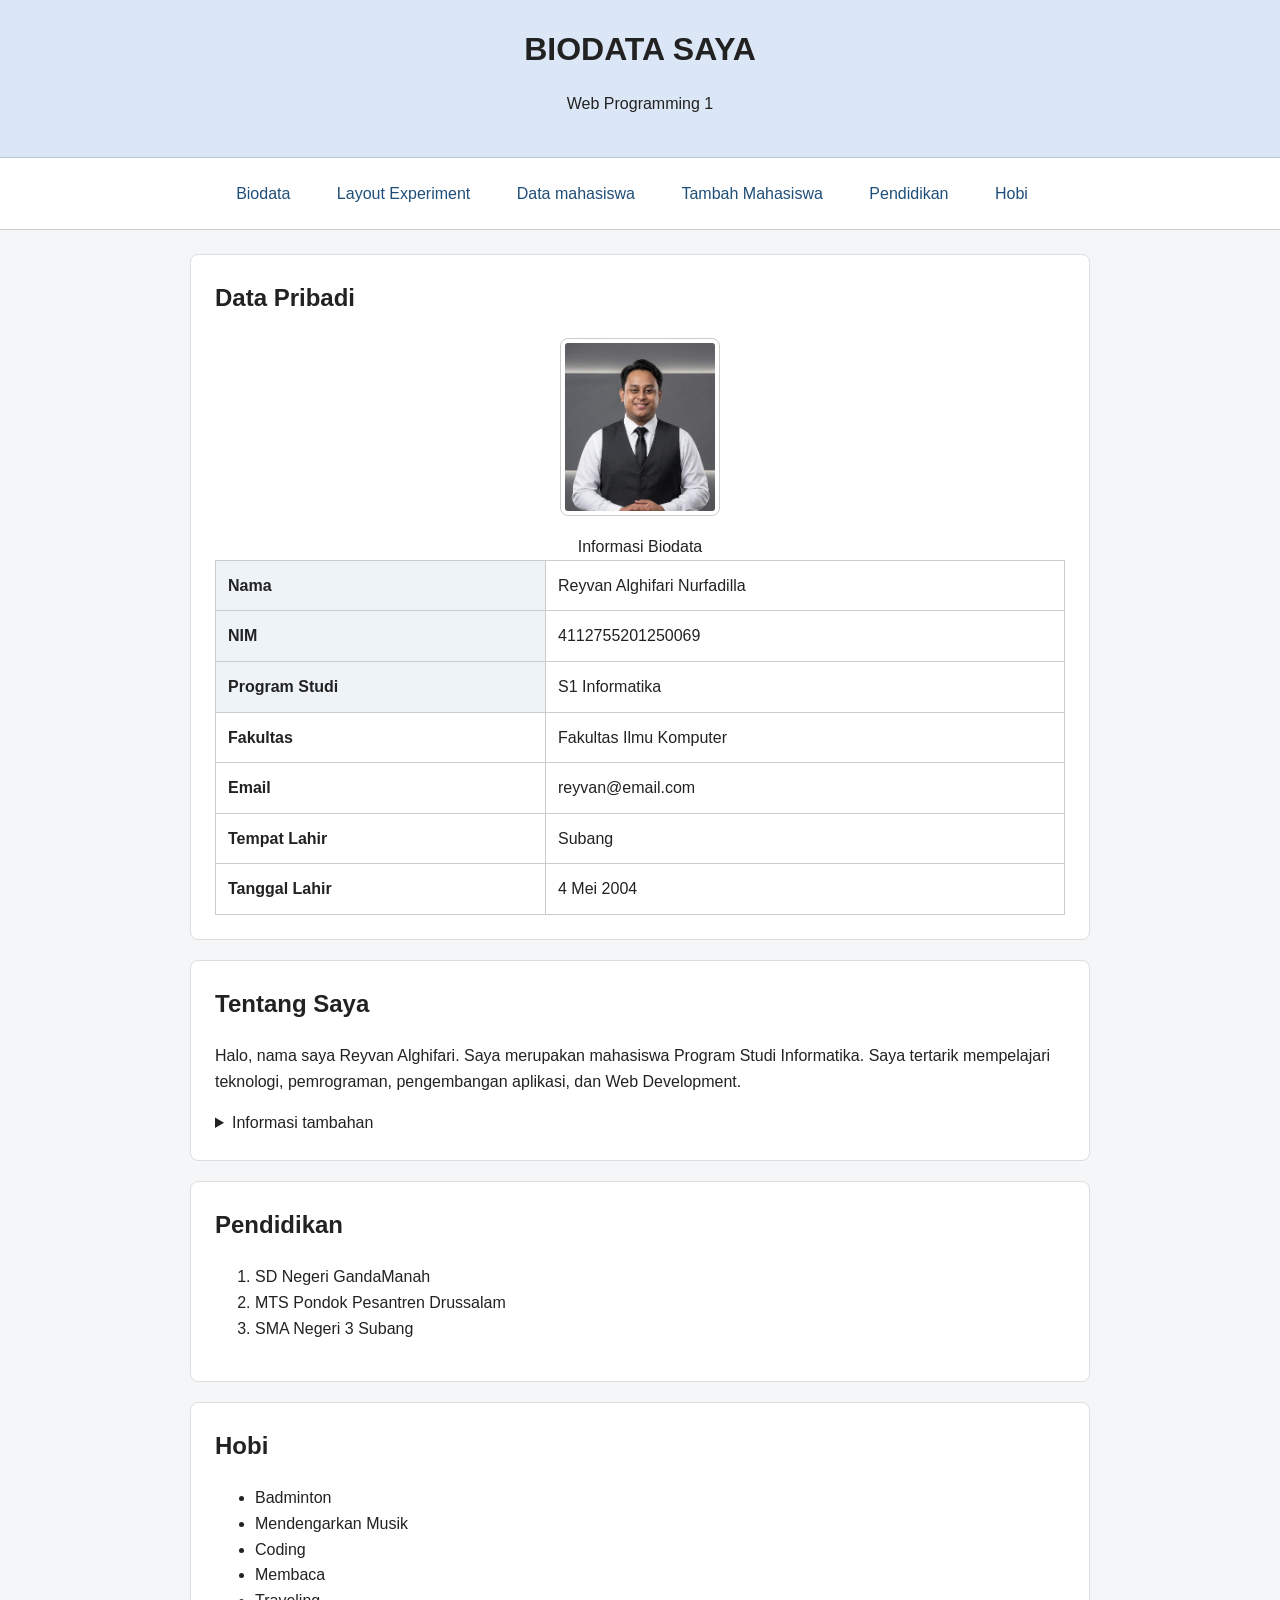
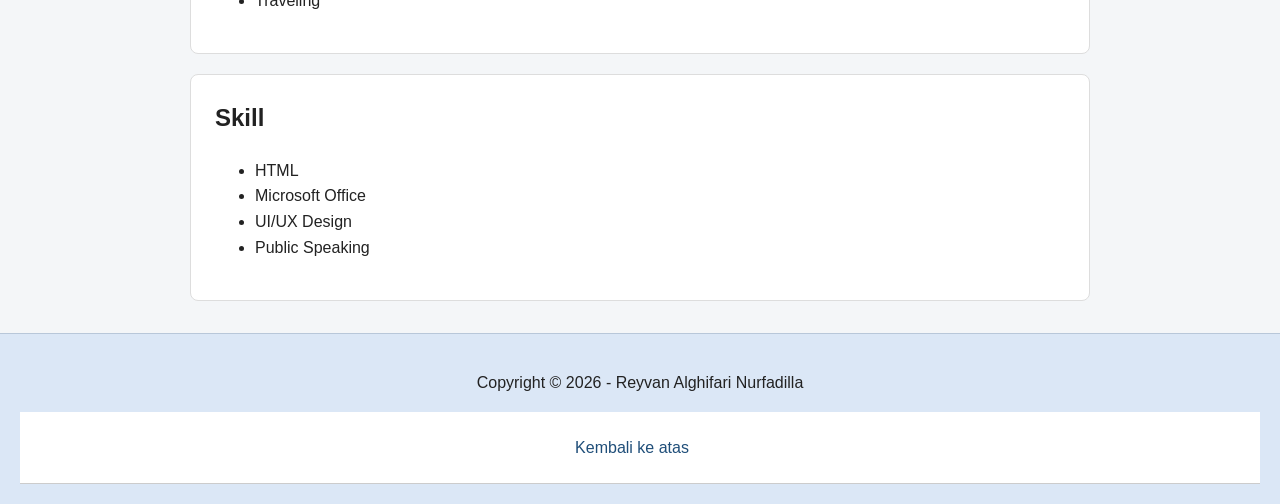
<file: index.html>
<!DOCTYPE html> 
<html lang="id"> 
<head> 
    <meta charset="UTF-8"> 
    <meta name="viewport" content="width=device-width, initial-scale=1.0"> 
    <title>Biodata Saya</title> 
    <link rel="stylesheet" href="style.css">
</head> 
<body> 
 
    <header id="top"> 
        <h1>BIODATA SAYA</h1> 
        <p>Web Programming 1</p> 
    </header> 
 
    <nav id="main-navigation" class="top-nav">
 <a href="index.html">Biodata</a>
 <a href="Layout.html">Layout Experiment</a>
 <a href="data_mahasiswa.php">Data mahasiswa</a>
 <a href="form_mahasiswa.php"> Tambah Mahasiswa</a>
 <a href="#pendidikan">Pendidikan</a>
 <a href="#hobi">Hobi</a>

</nav>

 
    <main> 
        <section id="biodata" class="card"> 
            <h2>Data Pribadi</h2> 
 
           <figure>
  <img src="reyvan.jpeg" alt="profile" width="150" class="profile-photo">
  <figcaption></figcaption>
</figure> 
 
            <table> 
                <caption>Informasi Biodata</caption> 
                <tbody> 
                    <tr> 
                        <th scope="row">Nama</th> 
                        <td>Reyvan Alghifari Nurfadilla</td> 
                    </tr> 
                    <tr> 
                        <th scope="row">NIM</th> 
                        <td>4112755201250069</td> 
                    </tr>
                     <tr> 
                        <th scope="row">Program Studi</th> 
                        <td>S1 Informatika</td> 
                    </tr> 
                    <tr>
                    <td><b>Fakultas</b></td>
                    <td>Fakultas Ilmu Komputer</td>
                </tr>
                <tr>
                    <td><b>Email</b></td>
                    <td>reyvan@email.com</td>
                </tr>
                <tr>
                    <td><b>Tempat Lahir</b></td>
                    <td>Subang</td>
                </tr>
                <tr>
                    <td><b>Tanggal Lahir</b></td>
                    <td>4 Mei 2004</td>
                </tr>
                </tbody> 
            </table> 
        </section> 
 
        <section id="tentang" class="card"> 
            <h2>Tentang Saya</h2> 
            <p>Halo, nama saya Reyvan Alghifari. Saya merupakan mahasiswa
                Program Studi Informatika. Saya tertarik mempelajari
                teknologi, pemrograman, pengembangan aplikasi, dan Web Development.</p> 
 
            <details> 
                <summary>Informasi tambahan</summary> 
                <p>Saat ini, saya sedang berfokus untuk mempelajari mata kuliah yang ada
                     di semester 3 dengan sebaik mungkin. Saya juga masih mengikuti alur 
                     pembelajaran dari awal agar dapat memahami materi dengan baik. Selain
                      itu, saya ingin terus mengembangkan minat dan kemampuan saya di 
                      bidang teknologi serta mengetahui gambaran dan prospek pekerjaan 
                      setelah lulus dari kampus.</p> 
            </details> 
        </section> 
 
        <section id="pendidikan" class="card"> 
            <h2>Pendidikan</h2> 
            <ol> 
                <li>SD Negeri GandaManah</li>
                <li>MTS Pondok Pesantren Drussalam</li>
                <li>SMA Negeri 3 Subang</li>
            </ol> 
        </section> 
 
        <section id="hobi" class="card"> 
            <h2>Hobi</h2> 
            <ul> 
                <li>Badminton</li>
                <li>Mendengarkan Musik</li>
                <li>Coding</li>
                <li>Membaca</li>
                <li>Traveling</li> 
            </ul> 
        </section> 
 
        <section id="skill" class="card"> 
            <h2>Skill</h2> 
            <ul>
                <li>HTML</li>
                <li>Microsoft Office</li>
                <li>UI/UX Design</li>
                <li>Public Speaking</li>
            </ul> 
        </section> 
    </main> 

    <!-- <table class="data-table">
 <caption>Daftar Mahasiswa</caption>
 <thead>
 <tr>
 <th scope="col">No</th>
 <th scope="col">NIM</th>
 <th scope="col">Nama</th>
 <th scope="col">Program Studi</th>
 <th scope="col">Email</th>
 </tr>
 </thead>
 <tbody>
 <tr>
 <td>1</td>
 <td>230001</td>
 <td>Andi</td>
 <td>Informatika</td>
 <td>andi@email.com</td>
 </tr>
 </tbody>
</table> -->

 
    <footer> 
        <p>Copyright &copy; 2026 - Reyvan Alghifari Nurfadilla</p> 
        <nav aria-label="Navigasi footer"> 
            <a href="#top">Kembali ke atas</a> 
        </nav> 
    </footer> 
 
</body> 
</html>
</file>
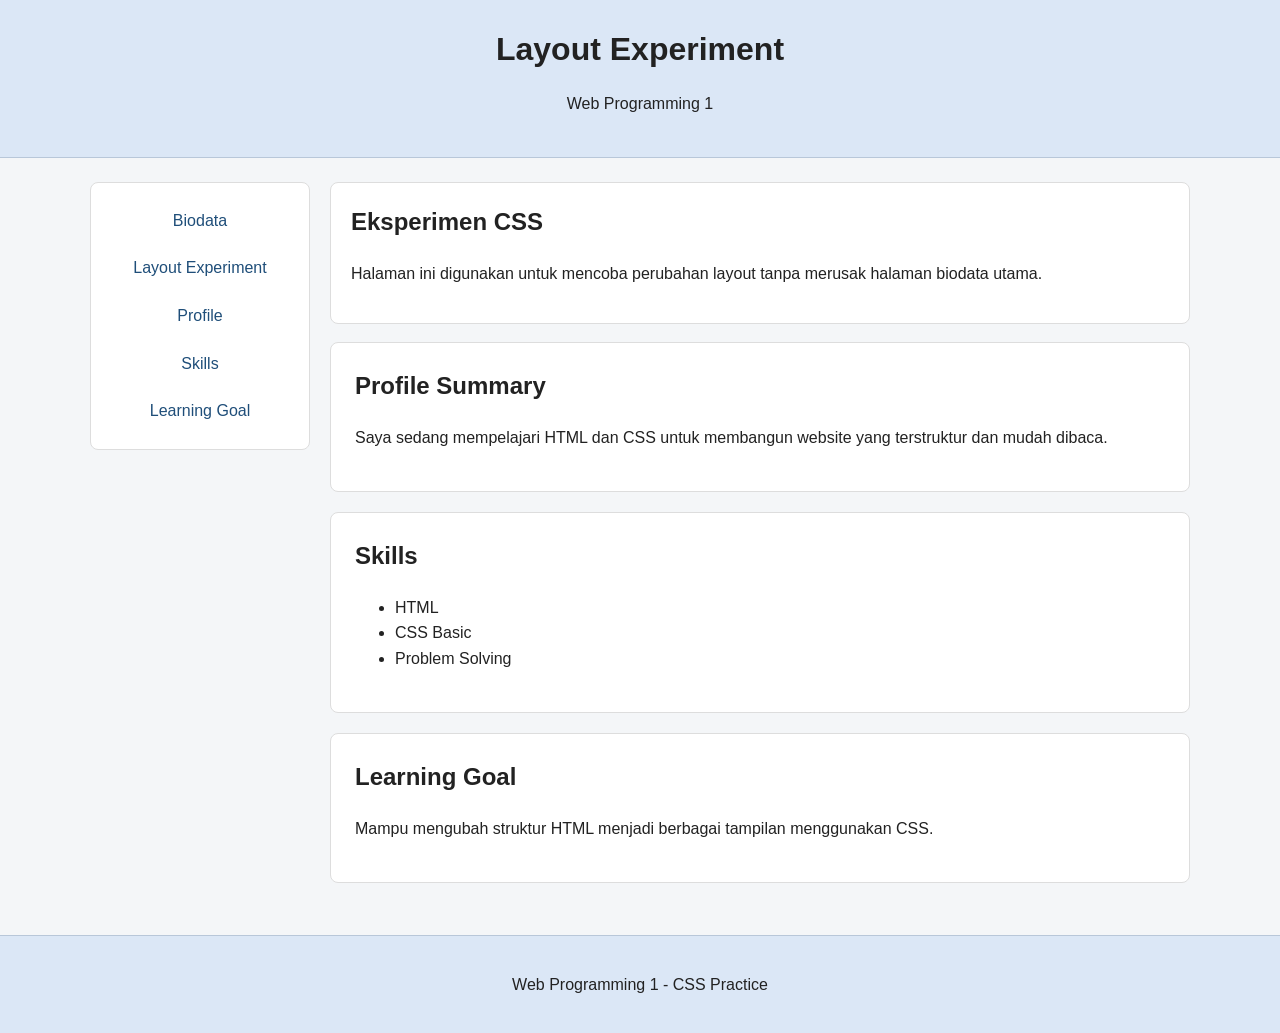
<file: Layout.html>
<!DOCTYPE html>
<html lang="id">
<head>
 <meta charset="UTF-8">
 <meta name="viewport" content="width=device-width, initial-scale=1.0">
 <link rel="stylesheet" href="style.css">
 <title>Layout Experiment</title>
</head>
<body>
 <header>
 <h1>Layout Experiment</h1>
 <p>Web Programming 1</p>
</header>
<div class="page-layout">

    <nav class="side-nav">
        <a href="index.html">Biodata</a>
        <a href="layout.html">Layout Experiment</a>
        <a href="#profile">Profile</a>
        <a href="#skills">Skills</a>
        <a href="#goal">Learning Goal</a>
    </nav>

    <main>
        <section>
            <h2>Eksperimen CSS</h2>
            <p>
                Halaman ini digunakan untuk mencoba perubahan layout
                tanpa merusak halaman biodata utama.
            </p>
        </section>

        <section id="profile" class="card">
            <h2>Profile Summary</h2>
            <p>
                Saya sedang mempelajari HTML dan CSS untuk membangun
                website yang terstruktur dan mudah dibaca.
            </p>
        </section>

        <section id="skills" class="card">
            <h2>Skills</h2>
            <ul>
                <li>HTML</li>
                <li>CSS Basic</li>
                <li>Problem Solving</li>
            </ul>
        </section>

        <section id="goal" class="card">
            <h2>Learning Goal</h2>
            <p>
                Mampu mengubah struktur HTML menjadi berbagai tampilan
                menggunakan CSS.
            </p>
        </section>
    </main>

</div>
<footer>
 <p>Web Programming 1 - CSS Practice</p>
</footer>

</body>
</html>
</file>
<file: style.css>
* {
 box-sizing: border-box;
}

body { 
    font-family: Arial, sans-serif; 
    margin: 0; 
    background-color: #f4f6f8; 
    color: #222222; 
    line-height: 1.6; 
} 

header {
 background-color: #dbe7f6;
 padding: 32px 20px;
 text-align: center;
 border-bottom: 1px solid #b8c7d9;
}
header h1 {
 margin: 0;
}
footer {
 background-color: #dbe7f6;
 padding: 20px;
 margin-top: 32px;
 text-align: center;
 border-top: 1px solid #b8c7d9;
}

nav {
 background-color: #ffffff;
 padding: 12px 5%;
 border-bottom: 1px solid #dddddd;
}
nav a {
 display: inline-block;
 padding: 8px 12px;
 margin-right: 6px;
 color: #1f4e79;
 text-decoration: none;
 border: 1px solid transparent;
}
nav a:hover {
 border-color: #1f4e79;
}

main {
 width: 90%;
 max-width: 1000px;
 margin: 24px auto;
}
 
section,
.card {
 background-color: #ffffff;
 padding: 24px;
 margin-bottom: 20px;
 border: 1px solid #dddddd;
 border-radius: 8px;
}

section h2,
.card h2 {
 margin-top: 0;
}

img { 
    border-radius: 8px; 
} 

.profile-photo {
 display: block;
 width: 160px;
 max-width: 100%;
 padding: 4px;
 margin: 0 auto 18px;
 border: 1px solid #cccccc;
 border-radius: 8px;
}

 
table { 
    border-collapse: collapse; 
    width: 100%; 
} 
 
td { 
    padding: 10px; 
    border: 1px solid #cccccc; 
} 

body {
 margin: 0;
 font-family: Arial, sans-serif;background-color: #f4f6f8;
 color: #222222;
}
header {
 background-color: #dbe7f6;
 padding: 24px;
 text-align: center;
}
header h1 {
 margin: 0;
}
nav {
 background-color: #ffffff;
 padding: 14px;
 border-bottom: 1px solid #cccccc;
 text-align: center;
}
nav a {
 color: #1f4e79;
 text-decoration: none;
 margin-right: 16px;
}
nav a:hover {
 text-decoration: underline;
}
main {
 width: 90%;
 max-width: 900px;
 margin: 24px auto;
}
section {
 background-color: #ffffff;
 padding: 20px;
 margin-bottom: 18px;
 border: 1px solid #dddddd;
 border-radius: 8px;
}
img {
 max-width: 160px;
 border-radius: 8px;
}
table {
 width: 100%;
 border-collapse: collapse;
 margin-top: 16px;
}
th,
td {
 border: 1px solid #cccccc;
 padding: 12px;
 text-align: left;
}
th {
 background-color: #eef3f8;
}
footer {
 background-color: #dbe7f6;
 padding: 20px;
 margin-top: 32px;
 text-align: center;
 border-top: 1px solid #b8c7d9;
}
.page-layout {
 display: flex;
 gap: 20px;
 width: 90%;
 max-width: 1100px;
 margin: 24px auto;
 align-items: flex-start;
}
.side-nav {
    width: 220px;
 border: 1px solid #dddddd;
 border-radius: 8px;
}
.side-nav a {
 display: block;
 padding: 10px;
 margin: 0;
}
.page-layout main {
 flex: 1;
 width: auto;
 margin: 0;
}

.data-table {
 width: 100%;
 border-collapse: collapse;
 margin-top: 16px;
}
.data-table caption {
 font-weight: bold;
 margin-bottom: 10px;
}
.data-table th,
.data-table td {
 border: 1px solid #cccccc;
 padding: 10px;
 text-align: left;
}
.data-table th {background-color: #eeeeee;
}
.data-table tbody tr:hover {
 background-color: #f7f7f7;
}

.demo-link {
 display: inline-block;
 padding: 10px 14px;
 margin: 4px;
 border: 1px solid #999999;
}

.student-form {
 width: 100%;
 max-width: 600px;
 margin: 24px auto;
 padding: 24px;
 border: 1px solid #cccccc;
 background-color: #ffffff;
}
.student-form label {
 display: block;
 margin-bottom: 6px;
 font-weight: bold;
}
.student-form input {
 display: block;
 width: 100%;
 padding: 10px 12px;
 margin-bottom: 16px;
 border: 1px solid #aaaaaa;
 box-sizing: border-box;
}
.student-form button {
 display: inline-block;
 padding: 10px 16px;
 border: 1px solid #333333;
 cursor: pointer;
}

.data-table {
 width: 100%;
 border-collapse: collapse;
 margin-top: 16px;
}
.data-table th,
.data-table td {
 border: 1px solid #cccccc;
 padding: 10px 12px;
 text-align: left;
}
.data-table th {
 background-color: #eeeeee;
}
</file>
